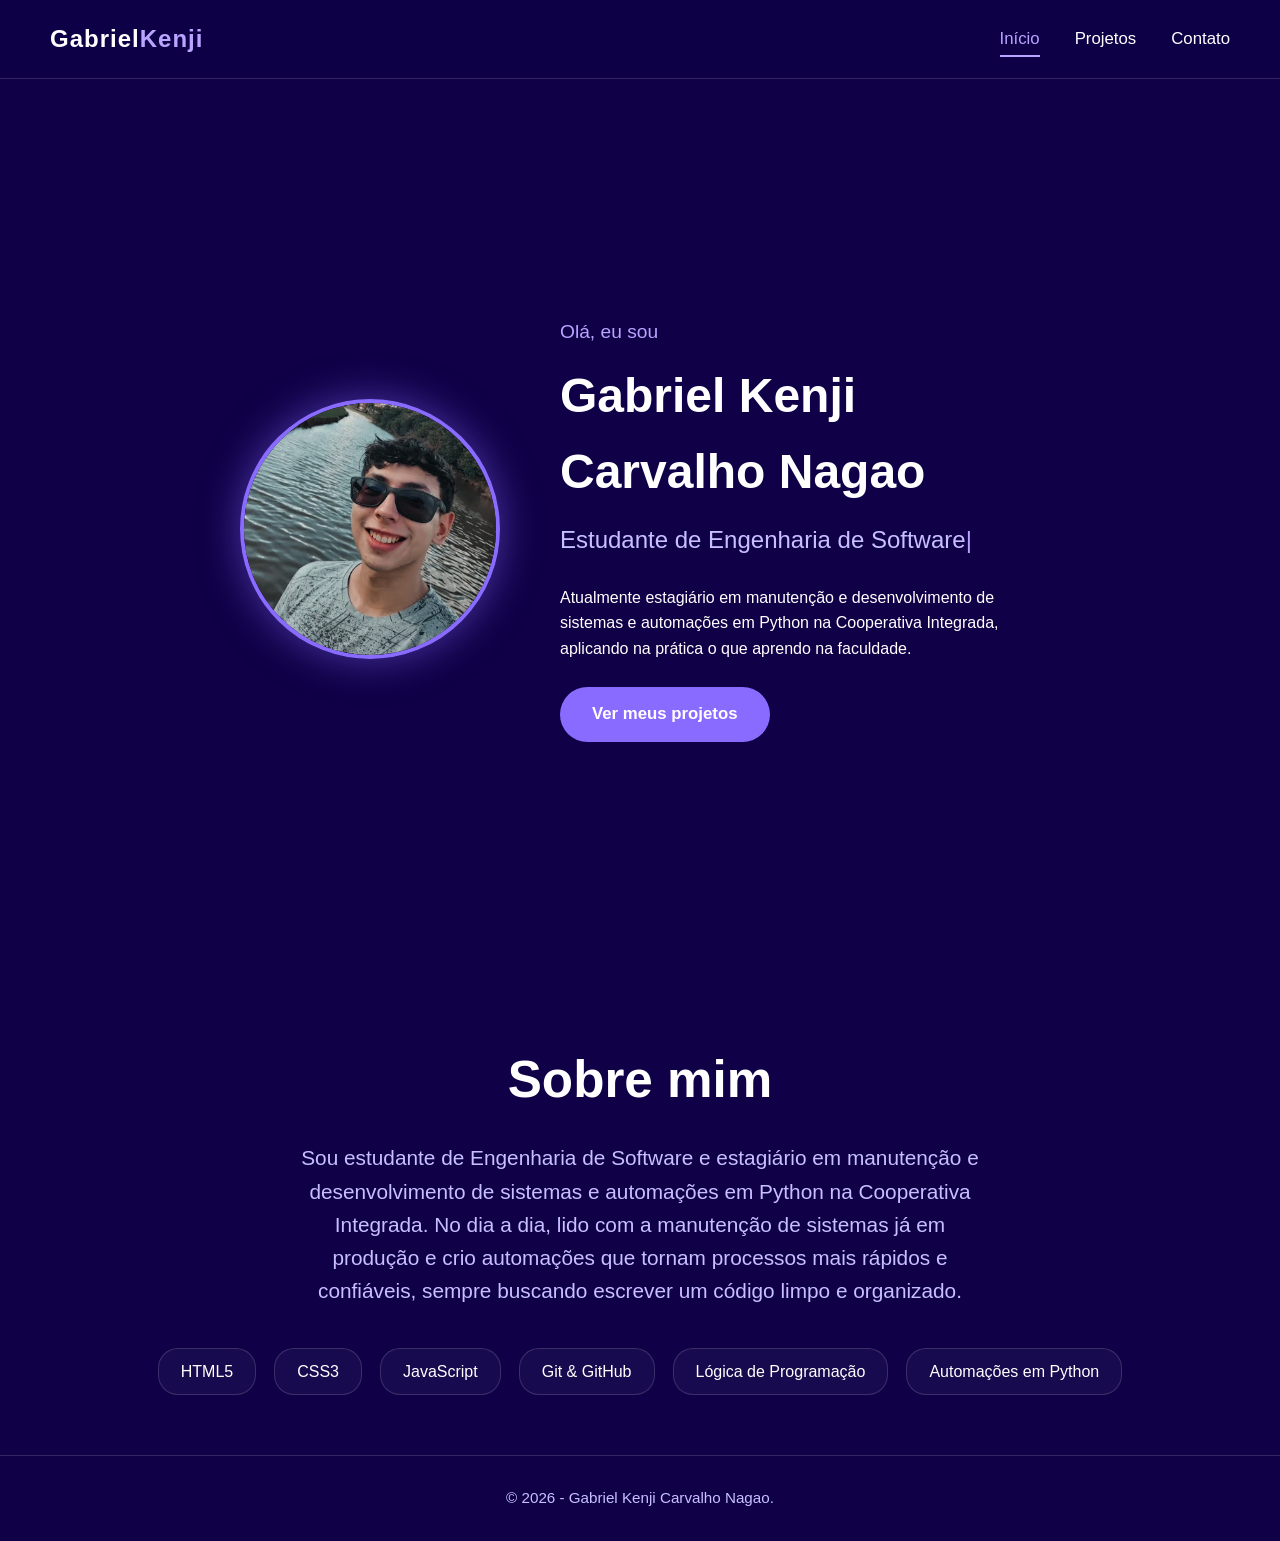
<file: index.html>
<!doctype html>
<html lang="pt-br">
  <head>
    <meta charset="UTF-8" />
    <meta name="viewport" content="width=device-width, initial-scale=1.0" />
    <link rel="stylesheet" href="styles.css" />
    <title>Gabriel Kenji | Início</title>
    <!-- styles.css define o visual geral, o layout e as animações das páginas -->
  </head>
  <body>
    <!-- Cabeçalho fixo com logo e menu de navegação comum a todas as páginas -->
    <header class="cabecalho">
      <div class="cabecalho__logo">Gabriel<span>Kenji</span></div>
      <nav>
        <ul class="menu-principal">
          <li><a class="menu-principal__link" href="index.html">Início</a></li>
          <li><a class="menu-principal__link" href="projetos.html">Projetos</a></li>
          <li><a class="menu-principal__link" href="contato.html">Contato</a></li>
        </ul>
      </nav>
    </header>

    <main>
      <!-- Seção principal de apresentação com foto, nome, cargo e botão para projetos -->
      <section class="secao">
        <div class="hero">
          <img
            class="hero__foto"
            src="assets/perfil.jpg"
            alt="Foto de perfil de Gabriel Kenji Carvalho Nagao"
          />
          <div class="hero__texto">
            <p class="hero__saudacao">Olá, eu sou</p>
            <h1 class="hero__nome">Gabriel Kenji Carvalho Nagao</h1>
            <p class="hero__cargo">
              <span class="texto-digitado">Estudante de Engenharia de Software</span>
            </p>
            <p>
              Atualmente estagiário em manutenção e desenvolvimento de
              sistemas e automações em Python na Cooperativa Integrada,
              aplicando na prática o que aprendo na faculdade.
            </p>
            <br />
            <a class="botao" href="projetos.html">Ver meus projetos</a>
          </div>
        </div>
      </section>

      <!-- Seção de descrição pessoal e lista de skills -->
      <section class="secao secao--compacta">
        <article class="revelar revelar--baixo">
          <h2 class="secao__titulo">Sobre mim</h2>
          <p class="secao__subtitulo">
            Sou estudante de Engenharia de Software e estagiário em
            manutenção e desenvolvimento de sistemas e automações em Python
            na Cooperativa Integrada. No dia a dia, lido com a manutenção de
            sistemas já em produção e crio automações que tornam processos
            mais rápidos e confiáveis, sempre buscando escrever um código
            limpo e organizado.
          </p>
          <div class="skills">
            <span class="skills__item">HTML5</span>
            <span class="skills__item">CSS3</span>
            <span class="skills__item">JavaScript</span>
            <span class="skills__item">Git &amp; GitHub</span>
            <span class="skills__item">Lógica de Programação</span>
            <span class="skills__item">Automações em Python</span>
          </div>
        </article>
      </section>
    </main>

    <footer class="rodape">
      <p>&copy; 2026 - Gabriel Kenji Carvalho Nagao.</p>
    </footer>

    <script src="scripts.js"></script>
  </body>
</html>
</file>
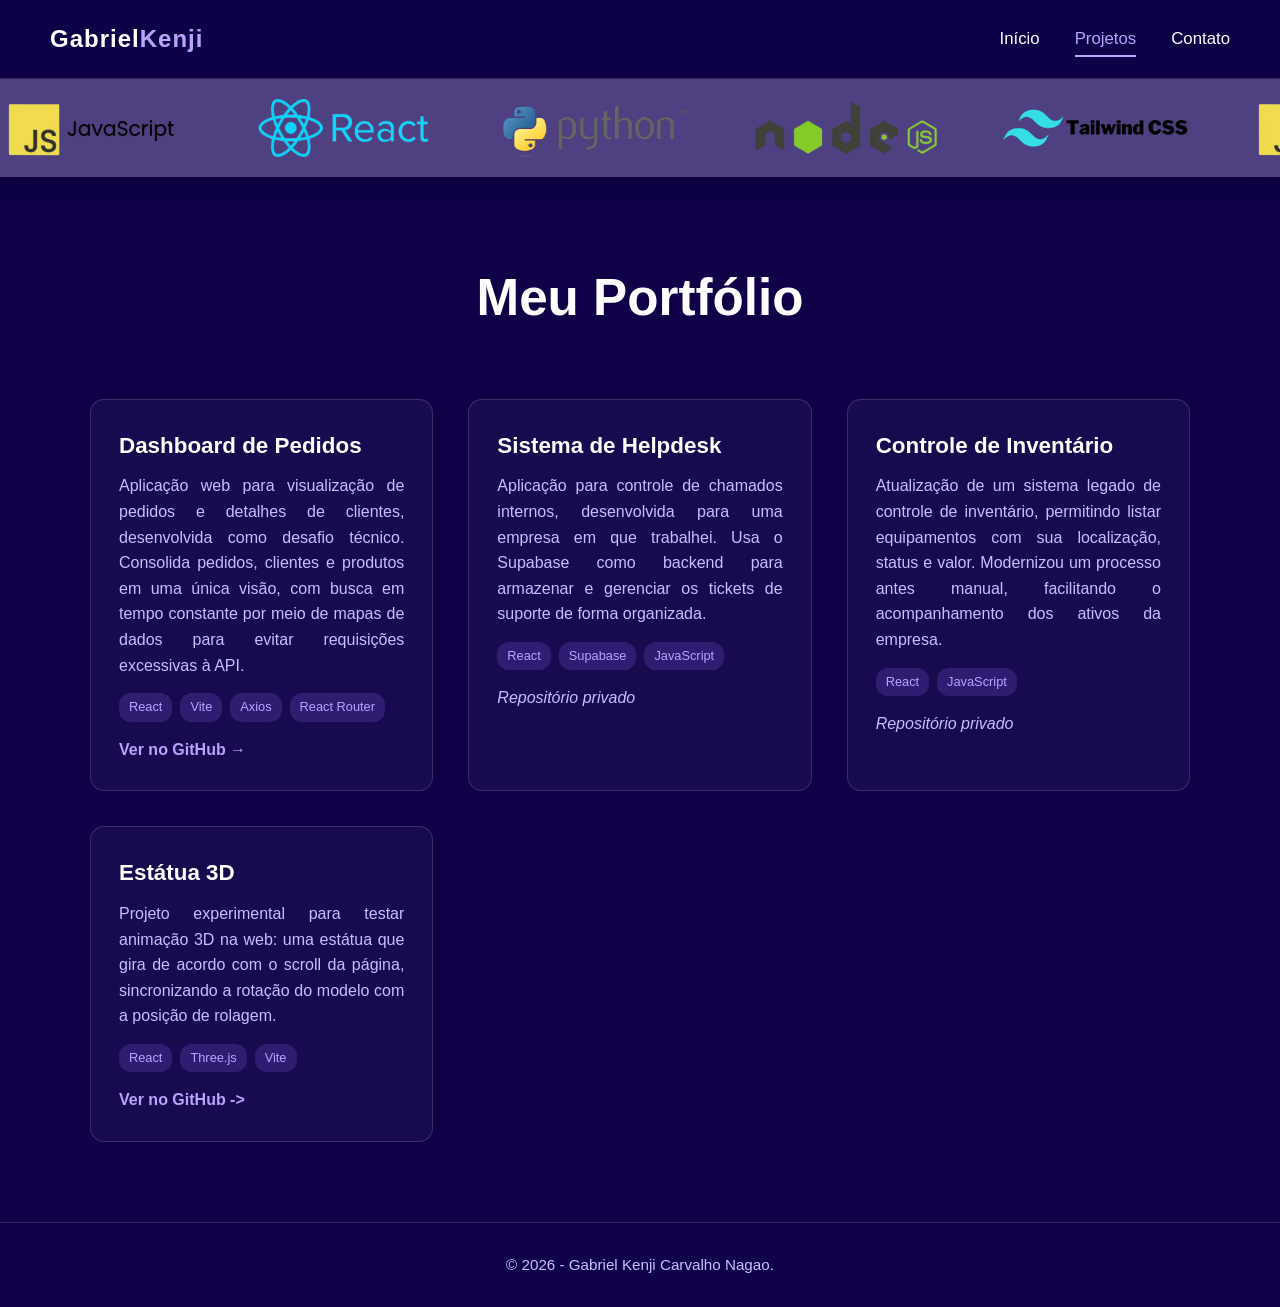
<file: projetos.html>
<!doctype html>
<html lang="pt-br">
  <head>
    <meta charset="UTF-8" />
    <meta name="viewport" content="width=device-width, initial-scale=1.0" />
    <link rel="stylesheet" href="styles.css" />
    <title>Gabriel Kenji | Projetos</title>
  </head>
  <body>
    <!-- Cabeçalho fixo com navegação entre as páginas do portfólio -->
    <header class="cabecalho">
      <div class="cabecalho__logo">Gabriel<span>Kenji</span></div>
      <nav>
        <ul class="menu-principal">
          <li><a class="menu-principal__link" href="index.html">Início</a></li>
          <li><a class="menu-principal__link" href="projetos.html">Projetos</a></li>
          <li><a class="menu-principal__link" href="contato.html">Contato</a></li>
        </ul>
      </nav>
    </header>

    <!-- Seção de carrossel com imagens de destaque dos projetos -->
    <section class="faixa-carrossel">
      <div class="carrossel-container">
        <div class="carrossel">
          <div class="carrossel__item"><img src="assets/item1-1.png" alt="Captura de tela do projeto 1" /></div>
          <div class="carrossel__item"><img src="assets/item1-2.png" alt="Captura de tela do projeto 2" /></div>
          <div class="carrossel__item"><img src="assets/item1-3.png" alt="Captura de tela do projeto 3" /></div>
          <div class="carrossel__item"><img src="assets/item1-4.png" alt="Captura de tela do projeto 4" /></div>
          <div class="carrossel__item"><img src="assets/item1-5.png" alt="Captura de tela do projeto 5" /></div>
          <div class="carrossel__item"><img src="assets/item1-1.png" alt="Captura de tela do projeto 1" /></div>
          <div class="carrossel__item"><img src="assets/item1-2.png" alt="Captura de tela do projeto 2" /></div>
          <div class="carrossel__item"><img src="assets/item1-3.png" alt="Captura de tela do projeto 3" /></div>
          <div class="carrossel__item"><img src="assets/item1-4.png" alt="Captura de tela do projeto 4" /></div>
          <div class="carrossel__item"><img src="assets/item1-5.png" alt="Captura de tela do projeto 5" /></div>
        </div>
      </div>
    </section>

    <main>
      <!-- Seção principal de projetos com cards descritivos -->
      <section class="secao">
        <h2 class="secao__titulo revelar">Meu Portfólio</h2>

        <div class="projetos-grid">
          <article class="projeto-card revelar revelar--baixo">
            <div class="projeto-card__corpo">
              <h3 class="projeto-card__titulo">Dashboard de Pedidos</h3>
              <p class="projeto-card__descricao">
                Aplicação web para visualização de pedidos e detalhes de
                clientes, desenvolvida como desafio técnico. Consolida
                pedidos, clientes e produtos em uma única visão, com busca
                em tempo constante por meio de mapas de dados para evitar
                requisições excessivas à API.
              </p>
              <div class="projeto-card__tags">
                <span class="projeto-card__tag">React</span>
                <span class="projeto-card__tag">Vite</span>
                <span class="projeto-card__tag">Axios</span>
                <span class="projeto-card__tag">React Router</span>
              </div>
              <a class="projeto-card__link" href="https://github.com/GKenji27/pedidos-lift" target="_blank">
                Ver no GitHub →
              </a>
            </div>
          </article>

          <article class="projeto-card revelar revelar--baixo">
            <div class="projeto-card__corpo">
              <h3 class="projeto-card__titulo">Sistema de Helpdesk</h3>
              <p class="projeto-card__descricao">
                Aplicação para controle de chamados internos, desenvolvida
                para uma empresa em que trabalhei. Usa o Supabase como
                backend para armazenar e gerenciar os tickets de suporte
                de forma organizada.
              </p>
              <div class="projeto-card__tags">
                <span class="projeto-card__tag">React</span>
                <span class="projeto-card__tag">Supabase</span>
                <span class="projeto-card__tag">JavaScript</span>
              </div>
              <span class="projeto-card__link projeto-card__link--privado">
                Repositório privado
              </span>
            </div>
          </article>

          <article class="projeto-card revelar revelar--baixo">
            <div class="projeto-card__corpo">
              <h3 class="projeto-card__titulo">Controle de Inventário</h3>
              <p class="projeto-card__descricao">
                Atualização de um sistema legado de controle de inventário,
                permitindo listar equipamentos com sua localização, status
                e valor. Modernizou um processo antes manual, facilitando o
                acompanhamento dos ativos da empresa.
              </p>
              <div class="projeto-card__tags">
                <span class="projeto-card__tag">React</span>
                <span class="projeto-card__tag">JavaScript</span>
              </div>
              <span class="projeto-card__link projeto-card__link--privado">
                Repositório privado
              </span>
            </div>
          </article>

          <article class="projeto-card revelar revelar--baixo">
            <div class="projeto-card__corpo">
              <h3 class="projeto-card__titulo">Estátua 3D</h3>
              <p class="projeto-card__descricao">
                Projeto experimental para testar animação 3D na web: uma
                estátua que gira de acordo com o scroll da página,
                sincronizando a rotação do modelo com a posição de rolagem.
              </p>
              <div class="projeto-card__tags">
                <span class="projeto-card__tag">React</span>
                <span class="projeto-card__tag">Three.js</span>
                <span class="projeto-card__tag">Vite</span>
              </div>
              <a class="projeto-card__link" href="https://github.com/GKenji27/estatua3d" target="_blank">
                Ver no GitHub ->
              </a>
            </div>
          </article>
        </div>
      </section>
    </main>

    <footer class="rodape">
      <p>&copy; 2026 - Gabriel Kenji Carvalho Nagao.</p>
    </footer>

    <script src="scripts.js"></script>
  </body>
</html>
</file>
<file: styles.css>
/* ===========================================================
   RESET E VARIÁVEIS GLOBAIS
   =========================================================== */
* {
  margin: 0;
  padding: 0;
  box-sizing: border-box;
}

:root {
  --cor-fundo: rgb(15, 0, 71);
  --cor-fundo-secao: rgba(255, 255, 255, 0.04);
  --cor-texto: #ffffff;
  --cor-texto-secundario: #c7c0ff;
  --cor-destaque: #8a6bff;
  --cor-destaque-claro: #b9a4ff;
  --cor-borda: rgba(255, 255, 255, 0.15);
  --fonte-base: "Segoe UI", Tahoma, Verdana, sans-serif;
  --transicao-padrao: all 0.4s ease-out;
}

html {
  scroll-behavior: smooth;
  overflow-x: hidden;
}

body {
  background-color: var(--cor-fundo);
  color: var(--cor-texto);
  font-family: var(--fonte-base);
  line-height: 1.6;
  overflow-x: hidden;
}

img {
  max-width: 100%;
  display: block;
}

a {
  color: var(--cor-destaque-claro);
  text-decoration: none;
}

ul {
  list-style: none;
}

/* ===========================================================
   CABEÇALHO E NAVEGAÇÃO
   =========================================================== */
.cabecalho {
  position: sticky;
  top: 0;
  z-index: 100;
  display: flex;
  align-items: center;
  justify-content: space-between;
  padding: 20px 50px;
  background-color: rgba(15, 0, 71, 0.85);
  backdrop-filter: blur(8px);
  border-bottom: 1px solid var(--cor-borda);
}

.cabecalho__logo {
  font-size: 1.5rem;
  font-weight: bold;
  letter-spacing: 1px;
}

.cabecalho__logo span {
  color: var(--cor-destaque-claro);
}

.menu-principal {
  display: flex;
  gap: 35px;
}

.menu-principal__link {
  position: relative;
  font-size: 1.05rem;
  color: var(--cor-texto);
  padding: 5px 0;
  transition: var(--transicao-padrao);
}

.menu-principal__link::after {
  content: "";
  position: absolute;
  left: 0;
  bottom: -4px;
  width: 0%;
  height: 2px;
  background-color: var(--cor-destaque-claro);
  transition: width 0.3s ease;
}

.menu-principal__link:hover::after,
.menu-principal__link--ativo::after {
  width: 100%;
}

.menu-principal__link--ativo {
  color: var(--cor-destaque-claro);
}

/* ===========================================================
   LAYOUT GERAL DE SEÇÃO
   =========================================================== */
.secao {
  display: grid;
  place-items: center;
  align-items: center;
  min-height: 100vh;
  padding: 80px 50px;
  text-align: center;
}

.secao--compacta {
  min-height: 0;
  padding: 60px 50px;
}

.secao__titulo {
  font-size: 3.2rem;
  margin-bottom: 20px;
}

.secao__subtitulo {
  font-size: 1.3rem;
  color: var(--cor-texto-secundario);
  max-width: 700px;
  margin: 0 auto 40px;
}

/* ===========================================================
   ANIMAÇÃO DE ENTRADA AO ROLAR (scroll reveal)
   =========================================================== */
.revelar {
  opacity: 0;
  filter: blur(15px);
  transform: translateX(-100%);
  transition: all 1.2s ease-out;
}

.revelar--direita {
  transform: translateX(100%);
}

.revelar--baixo {
  transform: translateY(60px);
}

.revelar.mostrar {
  opacity: 1;
  filter: blur(0);
  transform: translate(0, 0);
}

/* ===========================================================
   PÁGINA INÍCIO — HERO / APRESENTAÇÃO
   =========================================================== */
.hero {
  display: flex;
  align-items: center;
  justify-content: center;
  gap: 60px;
  flex-wrap: wrap;
}

.hero__foto {
  width: 260px;
  height: 260px;
  border-radius: 50%;
  object-fit: cover;
  border: 4px solid var(--cor-destaque);
  box-shadow: 0 0 40px rgba(138, 107, 255, 0.5);
  animation: flutuar 4s ease-in-out infinite;
}

@keyframes flutuar {
  0%, 100% { transform: translateY(0); }
  50% { transform: translateY(-15px); }
}

.hero__texto {
  text-align: left;
  max-width: 480px;
}

.hero__saudacao {
  color: var(--cor-destaque-claro);
  font-size: 1.2rem;
  margin-bottom: 10px;
}

.hero__nome {
  font-size: 3rem;
  margin-bottom: 10px;
}

.hero__cargo {
  font-size: 1.5rem;
  color: var(--cor-texto-secundario);
  margin-bottom: 25px;
}

.hero__cargo .texto-digitado::after {
  content: "|";
  animation: piscar 0.8s steps(2) infinite;
  color: var(--cor-destaque-claro);
}

@keyframes piscar {
  50% { opacity: 0; }
}

.botao {
  display: inline-block;
  padding: 14px 32px;
  background-color: var(--cor-destaque);
  color: #fff;
  border-radius: 30px;
  font-size: 1.05rem;
  font-weight: 600;
  border: none;
  cursor: pointer;
  transition: var(--transicao-padrao);
}

.botao:hover {
  background-color: var(--cor-destaque-claro);
  color: var(--cor-fundo);
  transform: translateY(-3px);
  box-shadow: 0 8px 20px rgba(138, 107, 255, 0.4);
}

/* ===========================================================
   SOBRE MIM / SKILLS
   =========================================================== */
.skills {
  display: flex;
  flex-wrap: wrap;
  gap: 18px;
  justify-content: center;
  margin-top: 30px;
}

.skills__item {
  padding: 10px 22px;
  border: 1px solid var(--cor-borda);
  border-radius: 20px;
  background-color: var(--cor-fundo-secao);
  font-size: 1rem;
  transition: var(--transicao-padrao);
}

.skills__item:hover {
  background-color: var(--cor-destaque);
  transform: translateY(-4px);
}

/* ===========================================================
   PÁGINA PROJETOS — CARROSSEL
   =========================================================== */
/* A faixa do carrossel cria um bloco de destaque para as imagens */
.faixa-carrossel {
  width: 100%;
  background-color: rgba(162, 149, 209, 0.43);
  box-shadow: 0 4px 20px rgba(0, 0, 0, 0.25);
  overflow: hidden;
}

/* O container esconde o conteúdo que sai da área visível do carrossel */
.carrossel-container {
  width: 100%;
  overflow: hidden;
}

/* A faixa é uma fileira flex que se move inteira via translateX.
   IMPORTANTE: o HTML precisa ter os itens duplicados (os mesmos 5 itens,
   repetidos uma segunda vez em seguida) para o loop ficar contínuo,
   já que a animação anda exatamente 50% da largura total da faixa. */
.carrossel {
  display: flex;
  width: max-content;
  gap: 60px;
  padding: 20px 0;
  animation: girarCarrossel 30s linear infinite;
}

.carrossel__item {
  width: 190px;
  flex-shrink: 0;
  display: flex;
  align-items: center;
  justify-content: center;
  cursor: pointer;
  transition: transform 0.3s ease;
}

/* Ao passar o mouse, o item aumenta de tamanho para destaque visual */
.carrossel__item:hover {
  transform: scale(1.1);
}

.carrossel__item img {
  width: 100%;
  height: auto;
  border-radius: 8px;
}

/* A animação move a faixa inteira para a esquerda em 50% da sua largura
   total — como os itens estão duplicados, isso forma um loop perfeito */
@keyframes girarCarrossel {
  from { transform: translateX(0); }
  to { transform: translateX(-50%); }
}

/* GRID DE PROJETOS */
.projetos-grid {
  display: grid;
  grid-template-columns: repeat(auto-fit, minmax(280px, 1fr));
  gap: 35px;
  width: 100%;
  max-width: 1100px;
  margin-top: 40px;
}

.projeto-card {
  background-color: var(--cor-fundo-secao);
  border: 1px solid var(--cor-borda);
  border-radius: 14px;
  overflow: hidden;
  text-align: left;
  transition: var(--transicao-padrao);
}

.projeto-card:hover {
  transform: translateY(-8px);
  border-color: var(--cor-destaque);
  box-shadow: 0 12px 30px rgba(138, 107, 255, 0.25);
}

.projeto-card__corpo {
  padding: 28px;
}

.projeto-card__titulo {
  font-size: 1.4rem;
  margin-bottom: 10px;
}

.projeto-card__descricao {
  font-size: 1rem;
  color: var(--cor-texto-secundario);
  margin-bottom: 15px;
  text-align: justify;
  hyphens: auto;
  -webkit-hyphens: auto;
}

.projeto-card__tags {
  display: flex;
  gap: 8px;
  flex-wrap: wrap;
  margin-bottom: 15px;
}

.projeto-card__tag {
  font-size: 0.8rem;
  padding: 4px 10px;
  background-color: rgba(138, 107, 255, 0.2);
  border-radius: 12px;
  color: var(--cor-destaque-claro);
}

.projeto-card__link {
  font-weight: 600;
}

.projeto-card__link:hover {
  text-decoration: underline;
}

.projeto-card__link--privado {
  color: var(--cor-texto-secundario);
  font-weight: 500;
  font-style: italic;
  cursor: default;
}

.projeto-card__link--privado:hover {
  text-decoration: none;
}

/* ===========================================================
   PÁGINA CONTATO
   =========================================================== */
.contato-conteudo {
  display: flex;
  gap: 70px;
  flex-wrap: wrap;
  justify-content: center;
  width: 100%;
  max-width: 1000px;
}

.contato-redes {
  display: flex;
  flex-direction: column;
  gap: 25px;
  align-items: flex-start;
  text-align: left;
}

.contato-redes__item {
  display: flex;
  align-items: center;
  gap: 15px;
  font-size: 1.1rem;
}

.contato-redes__icone {
  height: 55px;
  width: 55px;
  background-color: white;
  padding: 8px;
  border-radius: 50%;
  transition: transform 0.4s ease-out;
}

.contato-redes__item:hover .contato-redes__icone {
  transform: scale(1.15) rotate(8deg);
}

.formulario-contato {
  display: flex;
  flex-direction: column;
  gap: 18px;
  width: 100%;
  max-width: 420px;
  text-align: left;
}

.formulario-contato__campo {
  display: flex;
  flex-direction: column;
  gap: 6px;
}

.formulario-contato__campo label {
  font-size: 0.95rem;
  color: var(--cor-texto-secundario);
}

.formulario-contato__campo input,
.formulario-contato__campo textarea {
  padding: 12px 14px;
  border-radius: 8px;
  border: 1px solid var(--cor-borda);
  background-color: rgba(255, 255, 255, 0.06);
  color: var(--cor-texto);
  font-family: inherit;
  font-size: 1rem;
  resize: vertical;
}

.formulario-contato__campo input:focus,
.formulario-contato__campo textarea:focus {
  outline: none;
  border-color: var(--cor-destaque);
}

.formulario-contato__mensagem {
  font-size: 0.95rem;
  padding: 10px 14px;
  border-radius: 8px;
  display: none;
}

.formulario-contato__mensagem--sucesso {
  display: block;
  background-color: rgba(80, 220, 130, 0.15);
  color: #7ee8a3;
  border: 1px solid rgba(80, 220, 130, 0.4);
}

.formulario-contato__mensagem--erro {
  display: block;
  background-color: rgba(255, 90, 90, 0.15);
  color: #ff9b9b;
  border: 1px solid rgba(255, 90, 90, 0.4);
}

/* ===========================================================
   RODAPÉ
   =========================================================== */
.rodape {
  text-align: center;
  padding: 30px;
  color: var(--cor-texto-secundario);
  border-top: 1px solid var(--cor-borda);
  font-size: 0.95rem;
}

/* ===========================================================
   RESPONSIVIDADE
   =========================================================== */
@media (max-width: 768px) {
  .cabecalho {
    flex-direction: column;
    gap: 15px;
    padding: 20px;
  }

  .menu-principal {
    gap: 20px;
    flex-wrap: wrap;
    justify-content: center;
  }

  .secao__titulo {
    font-size: 2.2rem;
  }

  .hero {
    flex-direction: column;
    text-align: center;
  }

  .hero__texto {
    text-align: center;
  }

  .contato-conteudo {
    flex-direction: column;
    align-items: center;
  }

  .secao {
    padding: 60px 24px;
  }

  .projetos-grid {
    grid-template-columns: 1fr;
    gap: 25px;
  }

  .projeto-card__corpo {
    padding: 22px;
  }
}

@media (max-width: 480px) {
  .secao {
    padding: 50px 16px;
  }

  .secao__titulo {
    font-size: 1.8rem;
  }

  .projeto-card__titulo {
    font-size: 1.25rem;
  }

  .carrossel__item {
    width: 130px;
  }

  .carrossel {
    gap: 35px;
    animation-duration: 20s;
  }
}
</file>
